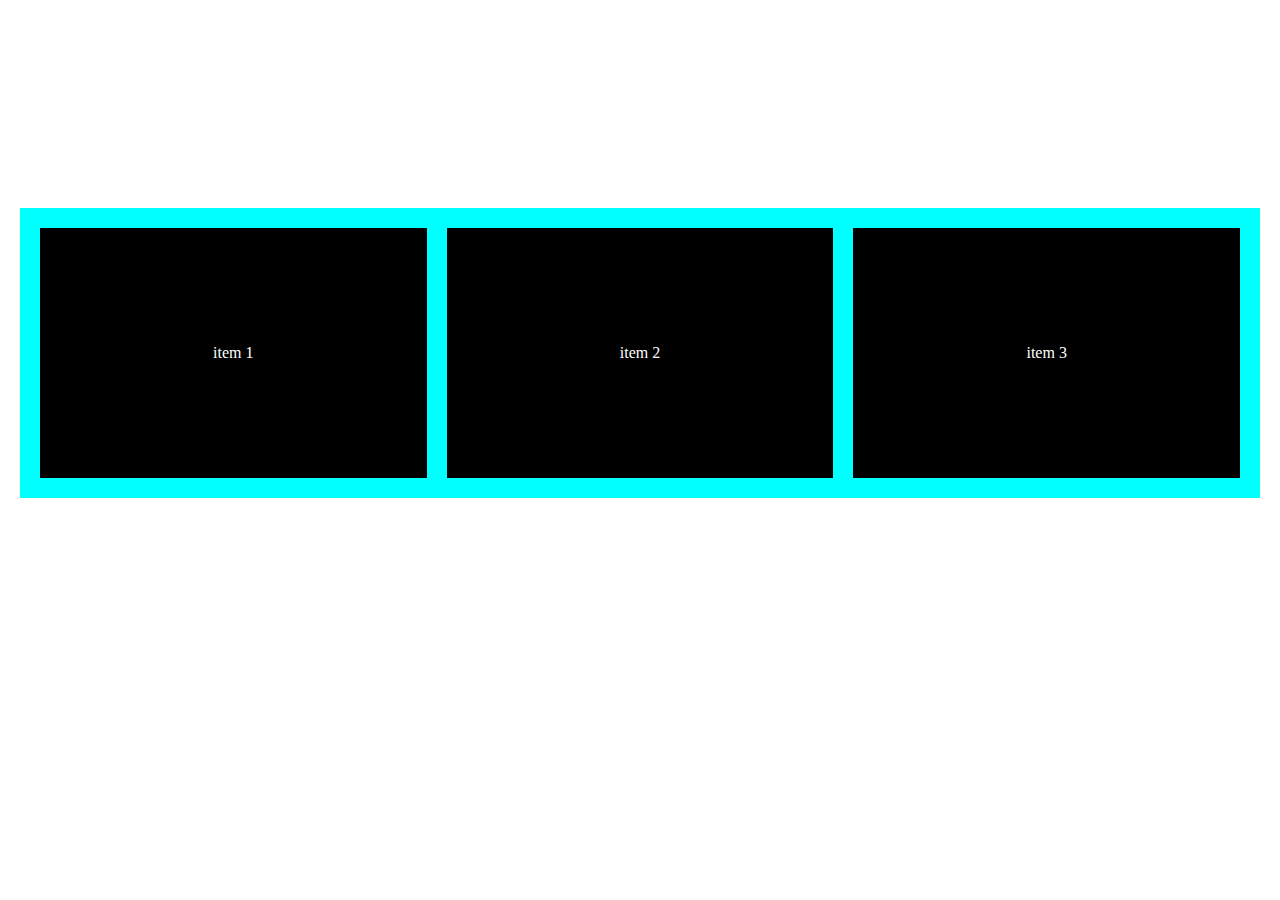
<file: 2023_12_05/index.html>
<!DOCTYPE html>
<html lang="en">
    <head>
        <meta charset="UTF-8">
        <meta name="viewport" content="width=device-width, initial-scale=1.0">
        <title>5/12/23</title>
        <link rel="stylesheet" href="./style.css">
    </head>
    <body>
        <div class="flex-container">
            <div class="item-1">item 1</div>
            <div class="item-2">item 2</div>
            <div class="item-3">item 3</div>
        </div>
    </body>
</html>
</file>
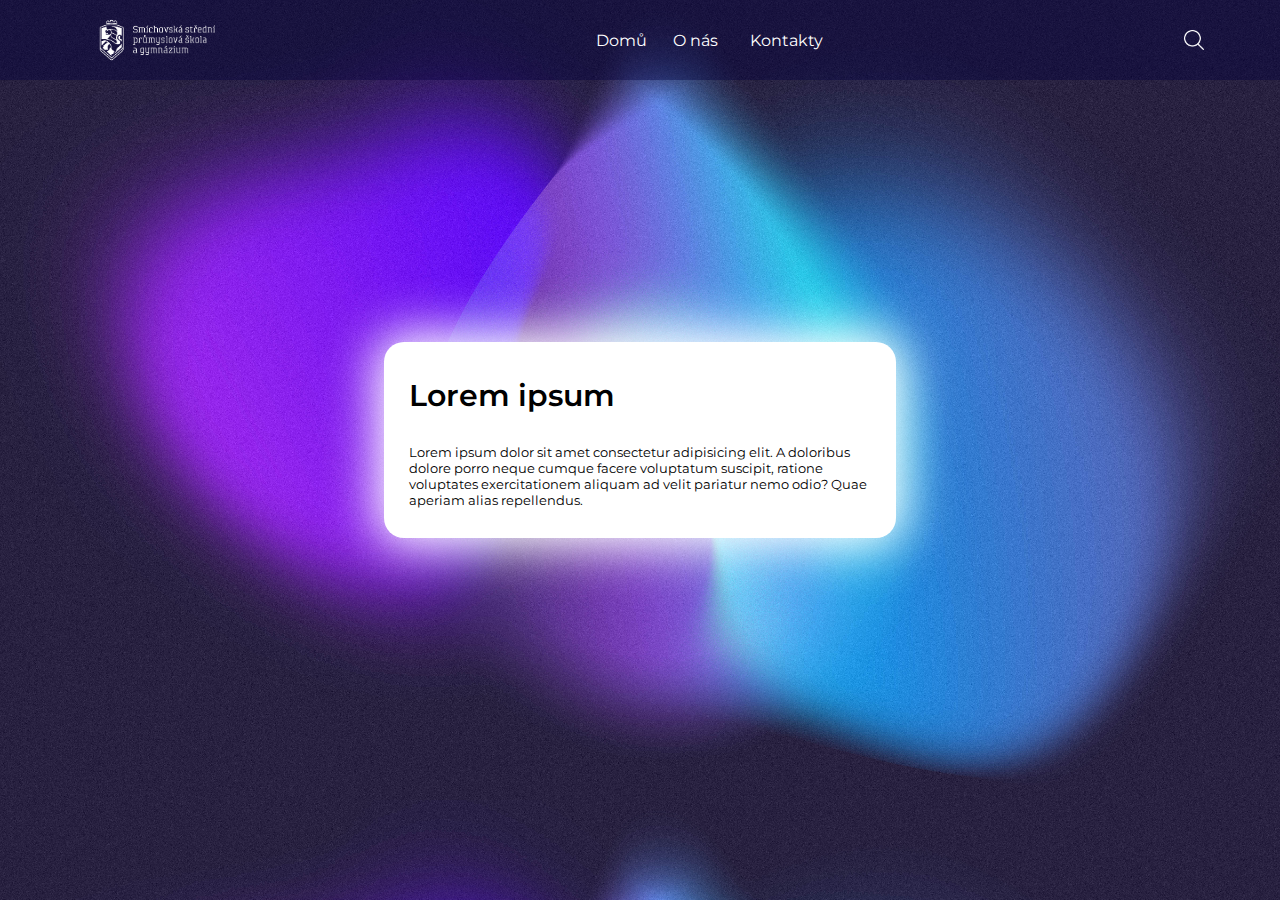
<file: 2023_12_12/index.html>
<!DOCTYPE html>
<html lang="en">
    <head>
        <meta charset="UTF-8">
        <meta name="viewport" content="width=device-width, initial-scale=1.0">
        <title>flex navrh</title>
        <link rel="stylesheet" href="./style.css">
        <link rel="preconnect" href="https://fonts.googleapis.com">
        <link rel="preconnect" href="https://fonts.gstatic.com" crossorigin>
        <link
            href="https://fonts.googleapis.com/css2?family=Montserrat:wght@400;600;800&display=swap"
            rel="stylesheet">
    </head>
    <body>
        <div class="flex-container-navbar">
            <div class="logo"><img src="./logo.png" alt="logo SSPŠ"></div>
            <div class="flex-container-hac">
                <div class="home">Domů</div>
                <div class="about-us">O nás</div>
                <div class="contact">Kontakty</div>
            </div>
            <div class="search-icon"><img src="./search.png" alt="search icon"></div>
        </div>
        <div class="flex-container-textbox">
            <div class="textbox">
                <p class="bold">Lorem ipsum</p>
                <p class="lorem">Lorem ipsum dolor sit amet consectetur adipisicing elit. A
                    doloribus dolore porro neque cumque facere voluptatum
                    suscipit, ratione voluptates exercitationem aliquam ad velit
                    pariatur nemo odio? Quae aperiam alias repellendus.</p>
            </div>
        </div>
    </body>
</html>
</file>
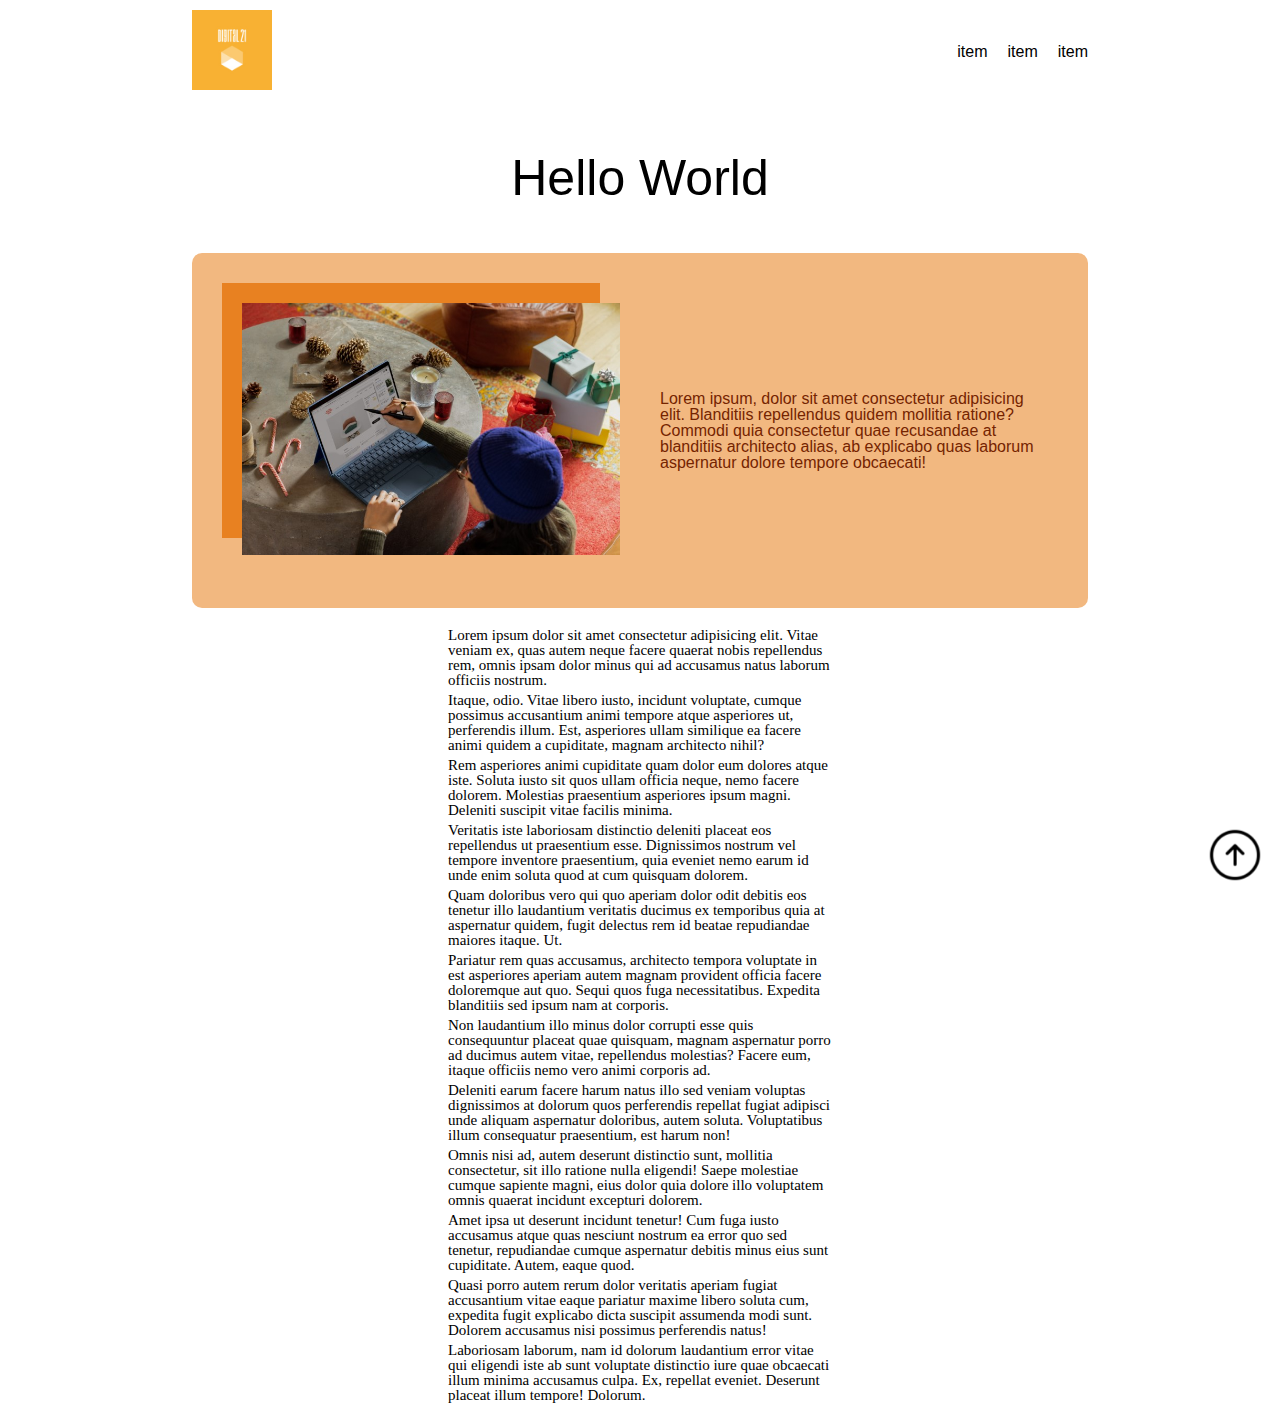
<file: 2024_01_09/index.html>
<!DOCTYPE html>
<html lang="en">

<head>
    <meta charset="UTF-8">
    <meta http-equiv="X-UA-Compatible" content="IE=edge">
    <meta name="viewport" content="width=device-width, initial-scale=1.0">
    <title>CSS position</title>
    <link rel="stylesheet" href="reset.css">
    <link rel="stylesheet" href="style.css">
</head>

<body>
    <main class="container">
        <header class="header">
            <div class="header-logo">
                <img src="./images/logo_size_invert.jpg" alt="" srcset="">
            </div>
            <nav class="navbar">
                <div class="nav-item">item</div>
                <div class="nav-item">item</div>
                <div class="nav-item">item</div>
            </nav>
        </header>

        <div class="headline-1">
            <h1>Hello World</h1>
        </div>

        <section class="hero-section">
            <div class="hero-img">
                <img src="./images/hero-small.jpg" alt="Hero">
                <div class="img-placeholder"></div>
            </div>
            <div class="hero-text">
                <p>Lorem ipsum, dolor sit amet consectetur adipisicing elit. Blanditiis repellendus quidem mollitia
                    ratione? Commodi quia consectetur quae recusandae at blanditiis architecto alias, ab explicabo quas
                    laborum aspernatur dolore tempore obcaecati!</p>
            </div>
        </section>
        <section class="text">
            <div class="text-wrapper">
                <p>Lorem ipsum dolor sit amet consectetur adipisicing elit. Vitae veniam ex, quas autem neque facere
                    quaerat
                    nobis repellendus rem, omnis ipsam dolor minus qui ad accusamus natus laborum officiis nostrum.</p>
                <p>Itaque, odio. Vitae libero iusto, incidunt voluptate, cumque possimus accusantium animi tempore atque
                    asperiores ut, perferendis illum. Est, asperiores ullam similique ea facere animi quidem a
                    cupiditate,
                    magnam architecto nihil?</p>
                <p>Rem asperiores animi cupiditate quam dolor eum dolores atque iste. Soluta iusto sit quos ullam
                    officia
                    neque, nemo facere dolorem. Molestias praesentium asperiores ipsum magni. Deleniti suscipit vitae
                    facilis minima.</p>
                <p>Veritatis iste laboriosam distinctio deleniti placeat eos repellendus ut praesentium esse.
                    Dignissimos
                    nostrum vel tempore inventore praesentium, quia eveniet nemo earum id unde enim soluta quod at cum
                    quisquam dolorem.</p>
                <p>Quam doloribus vero qui quo aperiam dolor odit debitis eos tenetur illo laudantium veritatis ducimus
                    ex
                    temporibus quia at aspernatur quidem, fugit delectus rem id beatae repudiandae maiores itaque. Ut.
                </p>
                <p>Pariatur rem quas accusamus, architecto tempora voluptate in est asperiores aperiam autem magnam
                    provident officia facere doloremque aut quo. Sequi quos fuga necessitatibus. Expedita blanditiis sed
                    ipsum nam at corporis.</p>
                <p>Non laudantium illo minus dolor corrupti esse quis consequuntur placeat quae quisquam, magnam
                    aspernatur
                    porro ad ducimus autem vitae, repellendus molestias? Facere eum, itaque officiis nemo vero animi
                    corporis ad.</p>
                <p>Deleniti earum facere harum natus illo sed veniam voluptas dignissimos at dolorum quos perferendis
                    repellat fugiat adipisci unde aliquam aspernatur doloribus, autem soluta. Voluptatibus illum
                    consequatur
                    praesentium, est harum non!</p>
                <p>Omnis nisi ad, autem deserunt distinctio sunt, mollitia consectetur, sit illo ratione nulla eligendi!
                    Saepe molestiae cumque sapiente magni, eius dolor quia dolore illo voluptatem omnis quaerat incidunt
                    excepturi dolorem.</p>
                <p>Amet ipsa ut deserunt incidunt tenetur! Cum fuga iusto accusamus atque quas nesciunt nostrum ea error
                    quo
                    sed tenetur, repudiandae cumque aspernatur debitis minus eius sunt cupiditate. Autem, eaque quod.
                </p>
                <p>Quasi porro autem rerum dolor veritatis aperiam fugiat accusantium vitae eaque pariatur maxime libero
                    soluta cum, expedita fugit explicabo dicta suscipit assumenda modi sunt. Dolorem accusamus nisi
                    possimus
                    perferendis natus!</p>
                <p>Laboriosam laborum, nam id dolorum laudantium error vitae qui eligendi iste ab sunt voluptate
                    distinctio
                    iure quae obcaecati illum minima accusamus culpa. Ex, repellat eveniet. Deserunt placeat illum
                    tempore!
                    Dolorum.</p>
            </div>
        </section>

        <div class="top-link-wrapper">
            <div class="top-link">
                <a href="#">
                    <img src="./images/up-arrow.png" alt="Ikona">
                </a>
            </div>
        </div>
    </main>

</body>

</html>
</file>
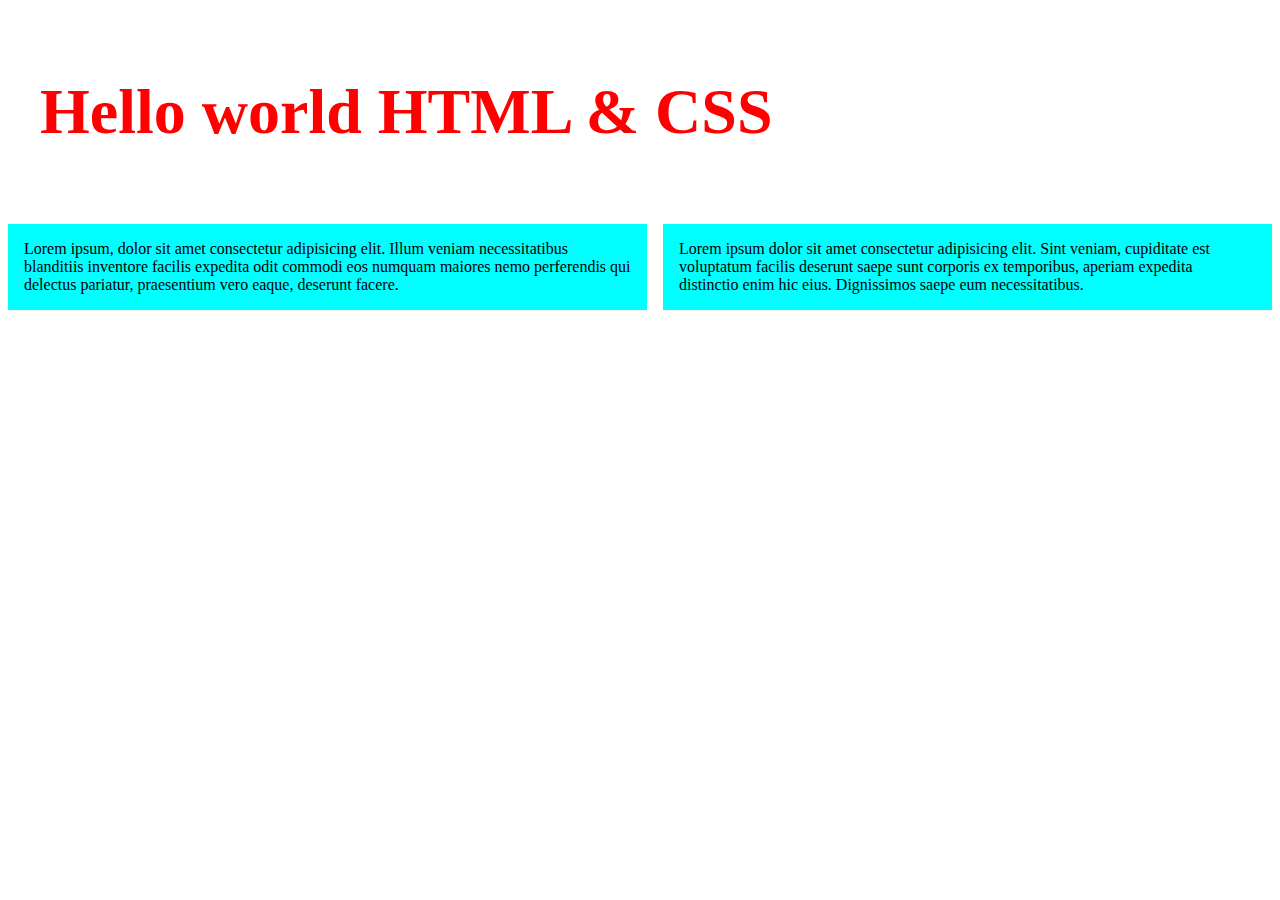
<file: 2024_01_23/index.html>
<!DOCTYPE html>
<html lang="en">
    <head>
        <meta charset="UTF-8">
        <meta name="viewport" content="width=device-width, initial-scale=1.0">
        <title>Responzivita</title>
        <link rel="stylesheet" href="./style.css">
        <link rel="shortcut icon" href="./favicon.ico" type="image/x-icon">
    </head>
    <body>
        <h1>Hello world HTML & CSS</h1>
        <div class="container">
            <div class="item">Lorem ipsum, dolor sit amet consectetur adipisicing elit. Illum veniam necessitatibus blanditiis inventore facilis expedita odit commodi eos numquam maiores nemo perferendis qui delectus pariatur, praesentium vero eaque, deserunt facere.</div>
            <div class="item">Lorem ipsum dolor sit amet consectetur adipisicing elit. Sint veniam, cupiditate est voluptatum facilis deserunt saepe sunt corporis ex temporibus, aperiam expedita distinctio enim hic eius. Dignissimos saepe eum necessitatibus.</div>
        </div>
    </body>
</html>
</file>
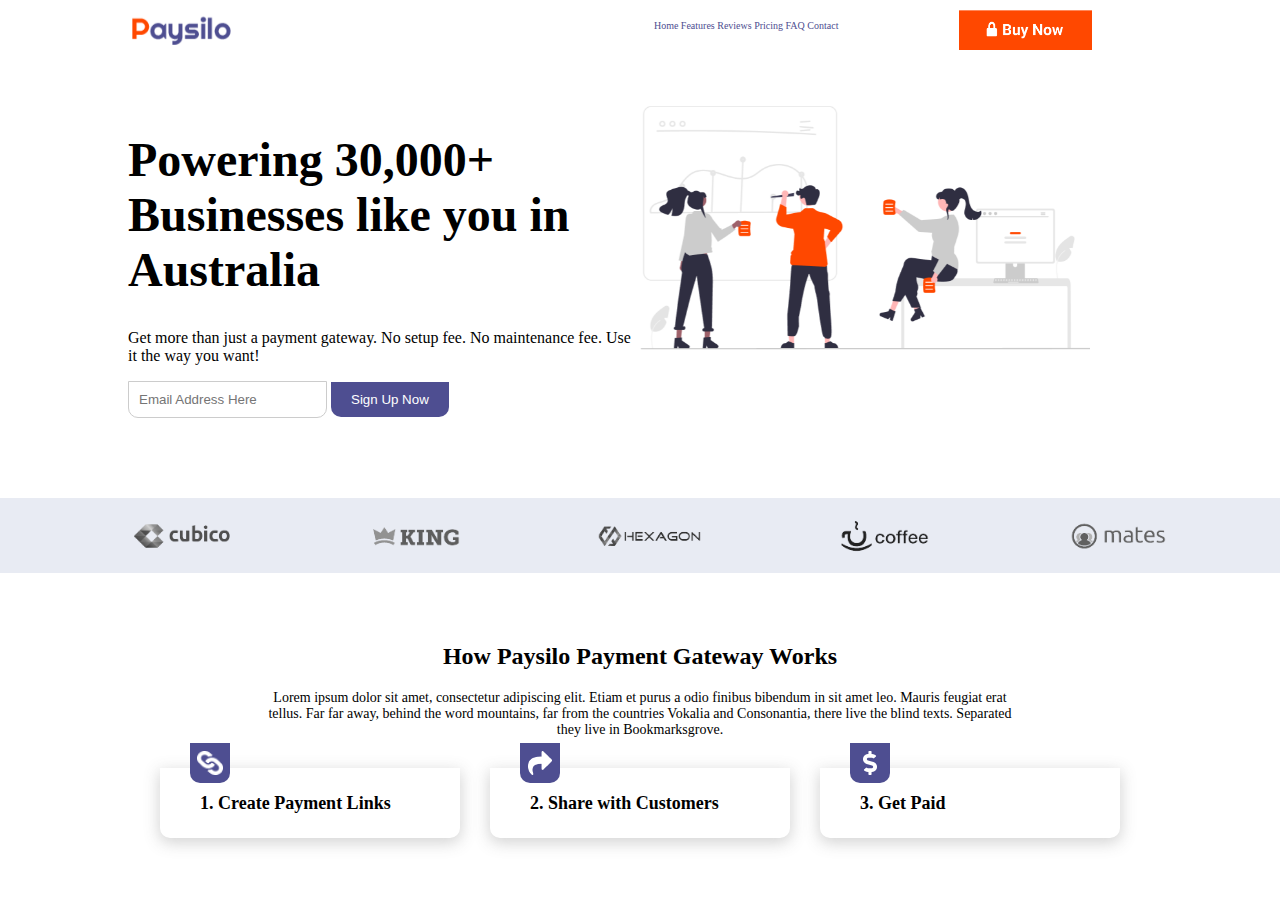
<file: 2024_03_25/index.html>
<!DOCTYPE html>
<html lang="en">
    <head>
        <meta charset="UTF-8">
        <meta name="viewport" content="width=device-width, initial-scale=1.0">
        <title>Paysilo</title>
        <link rel="stylesheet" href="./style.css">
    </head>
    <body>
        <div class="header">
            <div class="logo-wrapper">
                <img src="./paysilo-logo.png" alt="Paysilo logo">
            </div>
            <div class="navbar">
                <p class="home">Home Features Reviews Pricing FAQ Contact</p>
                <div class="buy-btn"><img src="./buy-now-header.png"
                        alt="Buy now"></div>
            </div>
        </div>
        <div class="main-content">
            <div class="text-wrapper">
                <div class="banner">
                    <h1>Powering 30,000+ Businesses like you in Australia</h1>
                    <p>Get more than just a payment gateway. No setup fee. No
                        maintenance fee. Use it the way you want!</p>
                    <form action="/signup" method="post">
                        <input type="email" placeholder="Email Address Here"
                            id="email" name="email" required>
                        <button type="submit">Sign Up Now</button>
                    </form>
                </div>
            </div>
            <div class="img-wrapper"><img src="./main-img.png"
                    alt="paysilo graphic"></div>
        </div>
        <div class="logo-rectangle">
            <img src="./cubico.png" alt="cubico"><img src="./king.png"
                alt="king"><img src="./hexagon.png" alt="hexagon"><img
                src="./coffee.png" alt="coffee"><img src="./mates.png"
                alt="mates">
        </div>
        <div class="functioning">
            <h2>How Paysilo Payment Gateway Works</h2>
            <p>Lorem ipsum dolor sit amet, consectetur adipiscing elit. Etiam et
                purus a odio finibus bibendum in sit amet leo. Mauris feugiat
                erat tellus. Far far away, behind the word mountains, far from
                the countries Vokalia and Consonantia, there live the blind
                texts. Separated they live in Bookmarksgrove.</p>

            <div class="steps-wrapper">
                <div class="step1"><div class="purple-box"><img
                            src="./vector1.png" alt="vector1"></div> <p>1.
                        Create
                        Payment Links</p></div>
                <div class="step2"><div class="purple-box"><img
                            src="./vector2.png" alt="vector2"></div><p>2. Share
                        with Customers</p></div>
                <div class="step3"><div class="purple-box"><img
                            src="./vector3.png" alt="vector3"></div><p>3. Get
                        Paid</p></div>
            </div>
        </div>

    </body>
</html>
</file>
<file: 2023_12_05/style.css>
body {
    text-align: center;
}

.flex-container {
    background-color: aqua;
    color: white;
    width: 1200px;
    gap: 20px;
    padding: 20px;
    display: inline-flex;
    margin-top: 200px;

}

.item-1 {
    height: 250px;
    background-color: rgb(0, 0, 0);
    width: 100%;
    display: inline-flex;
    justify-content: center;
    align-items: center;
}

.item-2 {
    height: 250px;
    background-color: rgb(0, 0, 0);
    width: 100%;
    display: inline-flex;
    justify-content: center;
    align-items: center;
}

.item-3 {
    height: 250px;
    background-color: rgb(0, 0, 0);
    width: 100%;
    display: inline-flex;
    justify-content: center;
    align-items: center;
}
</file>
<file: 2023_12_12/style.css>
* {
    margin: 0px;
    font-family: 'Montserrat', sans-serif;
}

body {
    background-image: url(./Cosmic-Gradient-14.jpg);
    background-size: cover;
    width: 100vw;

}

.flex-container-navbar {
    display: flex;
    justify-content: space-around;
    align-items: center;
    background-color: #02013d67;
    height: 80px;
}

.flex-container-navbar>div {
    display: flex;
    justify-content: center;
}

.logo {
    height: 80px;
}

.search-icon {
    height: 20px;
}

.flex-container-hac {
    align-items: center;
    width: 50%;
}

.flex-container-hac>div {
    width: 100%;
    color: rgb(255, 255, 255);
}

.flex-container-textbox {
    display: flex;
    align-items: center;
    justify-content: center;
    height: 80vh;

}

.textbox {
    background-color: rgb(255, 255, 255);
    color: black;
    margin: 30vh 30vw;
    border-radius: 20px;
    box-shadow: 0 0 50px 10px #ffffff;
    gap: 20px;
    width: 66vw;
    padding-top: 20px;
    padding-bottom: 15px;
    padding-left: 10px;
    padding-right: 10px;
}

.textbox>p {
    padding: 15px;
}

.bold {
    font-weight: 600;
    font-size: 30px;
}

.lorem {
    font-size: 13px;
}

.home {
    padding-left: 16vw;
}

.contact {
    padding-right: 16vw;
}
</file>
<file: 2024_01_09/style.css>
:root {
  --light-orange: #f2b880;
  --img-orange: #e88121;
  --text-orange: #752400;
}

body {
  font-family: Verdana, Geneva, Tahoma, sans-serif;

}
.container{
  width: 70vw;
  margin: auto; 
}
.header {
  display: flex;
  justify-content: space-between;
  position: sticky;
  top: 0;
  background-color: white;
  padding: 10px 0px 10px 0px;
  align-items: center;
  z-index: 2;
}

.header-logo>img {
  width: 80px;
}

.navbar {
  display: flex;
  align-items: center;
  gap: 20px;
}

.headline-1 {
  font-size: 50px;
  text-align: center;
  padding: 50px;
}

.hero-section {
  display: flex;
  align-items: center;
  justify-content: center;
  gap: 40px;
  background-color: var(--light-orange);
  border-radius: 10px;
  padding: 50px;
  max-width: 1440px;
}

.hero-text {
  color: var(--text-orange);
  flex: 1;
}

.hero-img {
  position: relative;
  z-index: 0;
  flex: 1;
}

.hero-img>img {
  width: 100%;
}

.img-placeholder {
  position: absolute;
  height: 100%;
  width: 100%;
  background-color: var(--img-orange);
  top: -20px;
  left: -20px;
  z-index: -1;
}

.text {
  display: flex;
  justify-content: center;
}

.text-wrapper {
  width: 30vw;
  font-size: 15px;
  display: flex;
  flex-direction: column;
  gap: 5px;
  padding-top: 20px;
}

.text-wrapper > p{
  font-family: Verdana;
}

.top-link>a>img {
  height: 50px;
  position: fixed;
  bottom: 0;
  right: 0;
  padding: 20px;
}

/* Barvy
Světlá barva pozadí: #f2b880
Tmavší barvy pozadí za obrázkem: #e88121
Barva text v oranžovém pozadí: #752400
*/
</file>
<file: 2024_01_23/style.css>
/* Mobile */
h1 {
    color: #f36f48;
    background-color: blue;
    font-size: 2rem;
    padding: 0.5rem;
}

.container{
    display: flex;
    flex-direction: column;
    gap: 1rem;
}
.container .item{
    padding: 1rem;
    background-color: aqua;
}
/* Mobile */

/* Tablet */
@media screen and (min-width: 640px) {
    h1 {
        color: blue;
        background-color: #f36f48;
        font-size: 3rem;
        padding: 1rem;
    }
    .container{
        display: flex;
        flex-direction: row;
        gap: 1rem;
    }
}

/* Tablet */

/* Desktop */
@media screen and (min-width: 1140px) {
    h1 {
        color: red;
        background-color: white;
        font-size: 4rem;
        padding: 2rem;
    }
    .container{
        display: flex;
        flex-direction: row;
        gap: 1rem;
    }
}

/* Desktop*/
</file>
<file: 2024_03_25/style.css>
:root{
  --accent: #4E4E91
}
body{
  margin: 0;
}
h1{
  font-size: 48px;
}
div.header {
  display: flex;
  height: 50px;
  width: 80%;
  margin: auto;

}
div.header > .logo-wrapper {
  flex: 5;
  width: 140px;
  padding-top: 10px;
}
div.header > .logo-wrapper > img {
  height: 100%;
}
div.header > .navbar{
  display: flex;
  justify-content: space-around;
  flex: 6;
  padding-top: 10px;
}
div.header > .navbar > .home{
  font-size: 10px;
 color: var(--accent);
}
div.header > .navbar > .buy-btn{
  display: flex;
}
div.header > .navbar > img{
  height: 100%;
}
.main-content{
  display: flex;
  justify-content: space-between;
  padding-top: 50px;
  padding-bottom: 80px;
  width: 80%;
  margin: auto;
}
.main-content > .text-wrapper{
  flex: 1;
}
.main-content > .text-wrapper > p{
  font-size: 15px;
}
.main-content > .img-wrapper{
  flex: 1;
}
input[type="email"] {
  padding: 10px;
  border: 1px solid #ccc;
  border-radius: 0px 0px 10px 10px;
}

button[type="submit"] {
  background-color: var(--accent);
  color: white;
  padding: 10px 20px;
  border: none;
  border-radius: 0px 0px 10px 10px;
  cursor: pointer;
}
.img-wrapper{
  height: 250px;
}
.img-wrapper > img{
  height: 100%;
}
.logo-rectangle{
  display: flex;
  justify-content: space-evenly;
  width: 100%;
  height: 75px;
  padding: 0 10px 0 10px;
  background-color: #E8EBF3;
  align-items: center;
}
.logo-rectangle > img{
  height: 75%;
}
.functioning{
  padding-top: 50px;
}
.functioning > h2{
  text-align: center;
}
.functioning > p{
  text-align: center;
  width: 60%;
  margin: auto;
  font-size: 14px;
}
.steps-wrapper{
  width: 75%;
  height: 70px;
  margin: auto;
  display: flex;
  justify-content: center;
  gap: 30px;
  padding-top: 30px;
  font-weight: bold;
}
.steps-wrapper > div{
  border-radius: 0px 0px 10px 10px;
  background: #fff;
  box-shadow: 0px 4px 15px 1px rgba(85, 85, 85, 0.25);
  font-size: 18px;
  width: 360px;
  text-align: center;
  position: static;
  display: flex;
  align-items: center;
}
.purple-box{
  background-color: var(--accent);
  border-radius: 0 0 10px 10px;
  width: 40px;
  height: 40px;
  position: relative;
  top: -40px;
  left: 30px;
  display: flex;
  justify-content: center;
  align-items: center;
}
.steps-wrapper > div > div > img{
  height: 24px;
}

@media screen and (max-width: 640px) {
html, body {
  width: 100%;
  height: 100%;
}
body {
  font-size: 16px;
}
.header {
  height: auto;
  padding: 10px 20px;
}

.header > .logo-wrapper {
  flex: 1;
  width: auto;
}

.header > .navbar {
  flex-direction: column;
  align-items: center;
  gap: 10px;
  padding: 0;
}

.header > .navbar > .home,
.header > .navbar > button {
  font-size: 14px;
  width: 100%;
  text-align: center;
}

.main-content {
  flex-direction: column;
  padding: 20px;
}

.main-content > .text-wrapper,
.main-content > .img-wrapper {
  flex: 1;
  width: 100%;
}

.img-wrapper {
  height: auto;
}
input[type="email"],
button[type="submit"] {
  width: 100%;
  padding: 15px;
}

.logo-rectangle {
  height: auto;
  padding: 10px;
  flex-direction: column;
  align-items: center;
  gap: 10px;
}

.logo-rectangle > img {
  width: 50%;
}

.functioning > h2 {
  font-size: 20px;
  text-align: center;
}

.functioning > p {
  width: 100%;
  font-size: 16px;
}

.steps-wrapper {
  width: 100%;
  height: auto;
  flex-direction: column;
  gap: 25px;
  padding: 40px 0;
}

.steps-wrapper > div {
  width: 100%;
  padding: 15px;
}

.purple-box {
  top: -40px;
  left: 10px;
}

}
</file>
